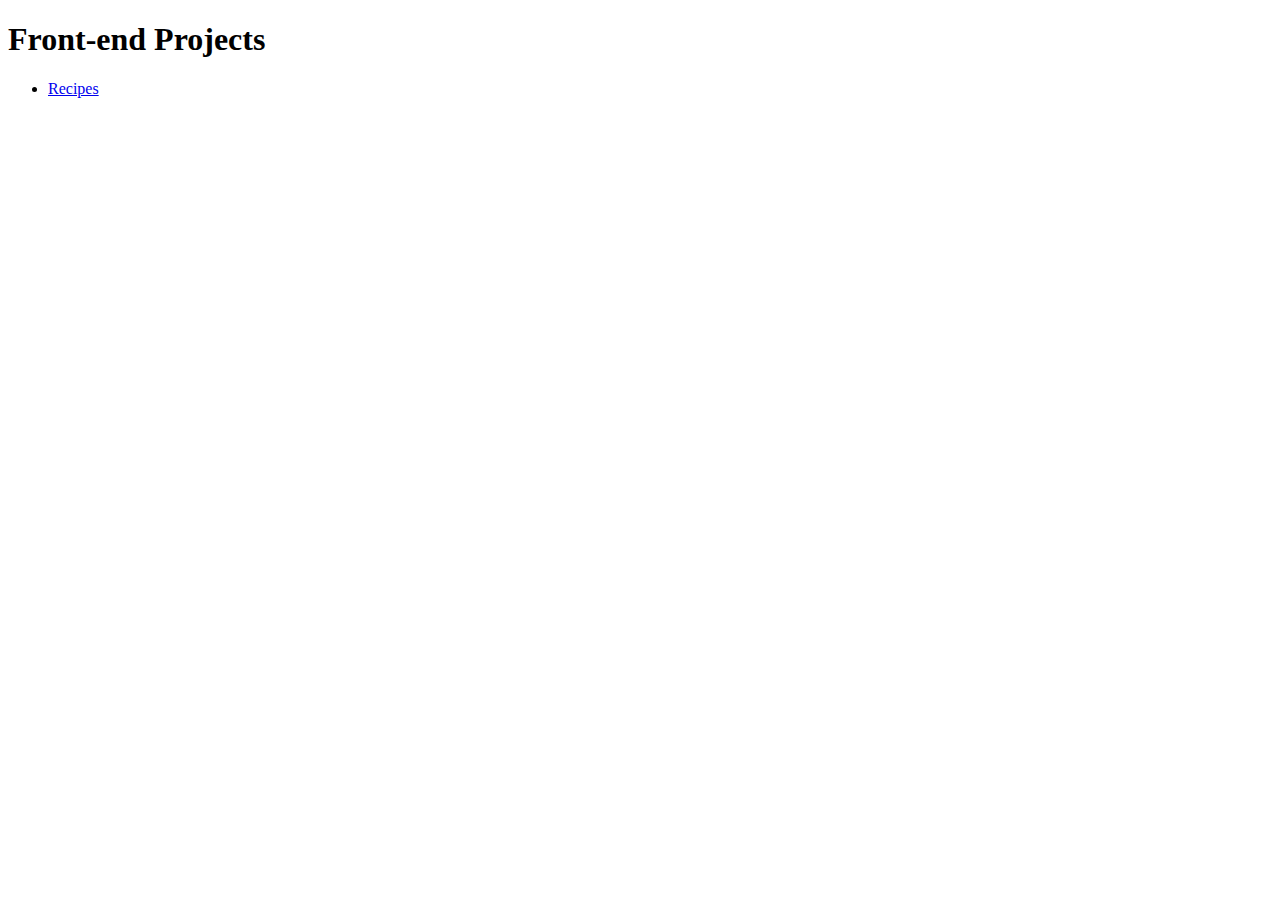
<file: index.html>
<!DOCTYPE html>
<html lang="en">
	<head>
		<meta charset="UTF-8" />
		<meta name="viewport" content="width=device-width, initial-scale=1.0" />
		<title>Projects</title>
	</head>
	<body>
		<h1>Front-end Projects</h1>
		<ul>
			<li>
				<a href="./odin-recipes/index.html">Recipes</a>
			</li>
		</ul>
	</body>
</html>
</file>
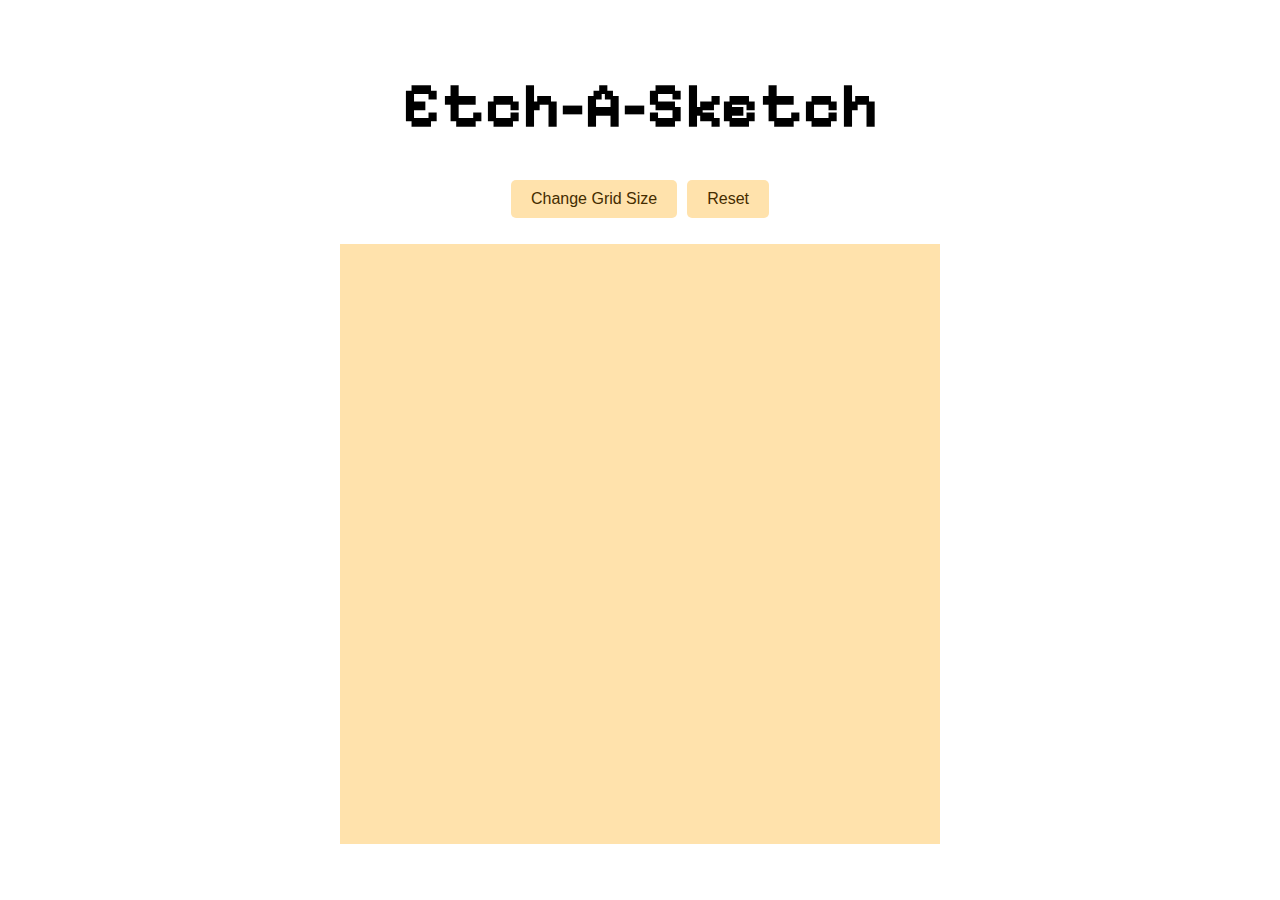
<file: etch-a-sketch/index.html>
<!DOCTYPE html>
<html lang="en">
	<head>
		<meta charset="UTF-8" />
		<meta name="viewport" content="width=device-width, initial-scale=1.0" />
		<link rel="stylesheet" href="style.css" />
		<script src="script.js" defer></script>
		<title>Etch-A-Sketch</title>
	</head>
	<body>
		<h1>Etch-A-Sketch</h1>
		<div class="size-input">
			<button type="button" id="get-size">Change Grid Size</button>
			<button type="button" id="reset-board">Reset</button>
		</div>
		<div class="container"></div>
	</body>
</html>
</file>
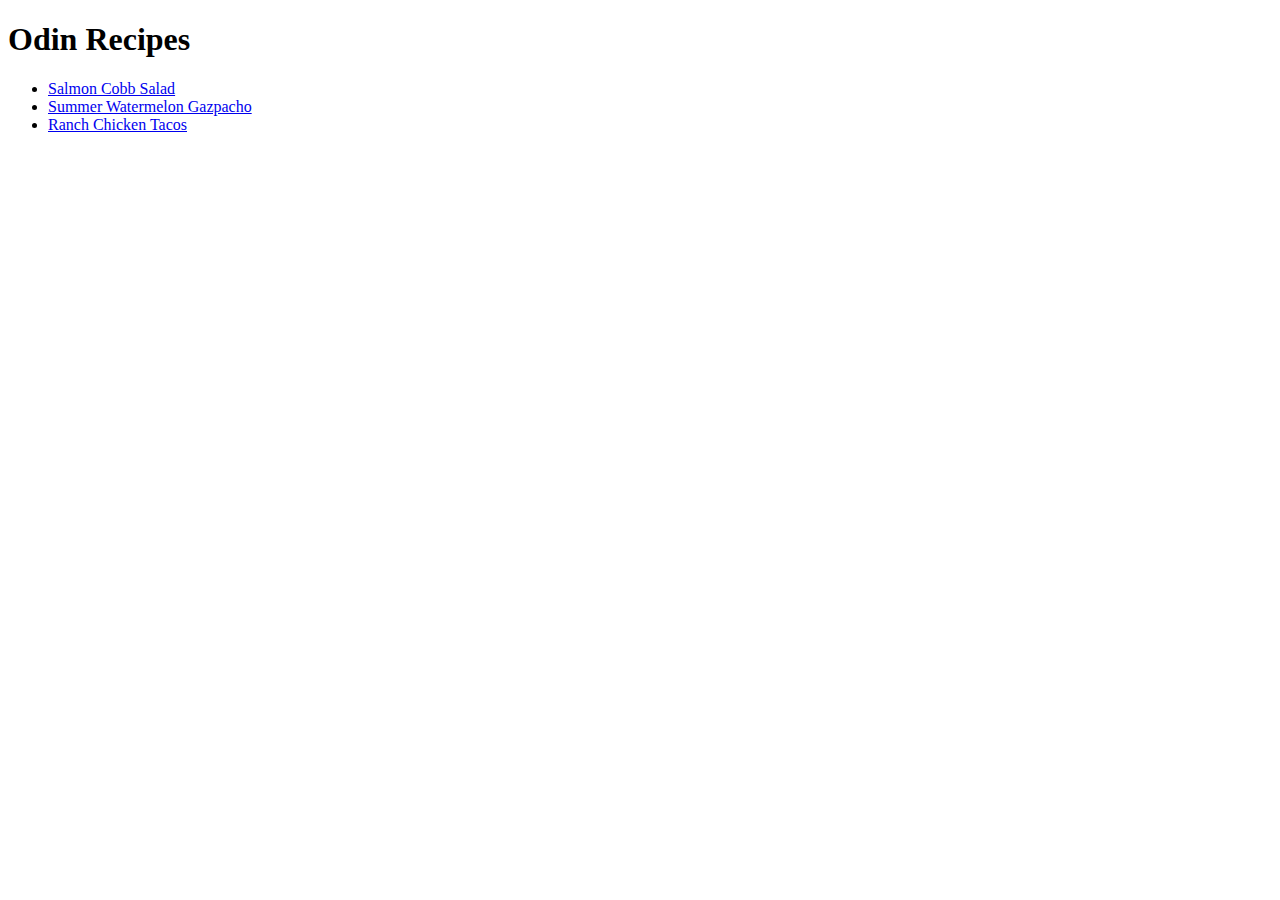
<file: odin-recipes/index.html>
<!DOCTYPE html>
<html lang="en">
	<head>
		<meta charset="UTF-8" />
		<meta name="viewport" content="width=device-width, initial-scale=1.0" />
		<title>Document</title>
	</head>
	<body>
		<h1>Odin Recipes</h1>
		<ul>
			<li>
				<a href="./recipes/salmon-cobb-salad.html">Salmon Cobb Salad</a>
			</li>
			<li>
				<a href="./recipes/summer-watermelon-gazpacho.html"
					>Summer Watermelon Gazpacho</a
				>
			</li>
			<li>
				<a href="./recipes/ranch-chicken-tacos.html"
					>Ranch Chicken Tacos</a
				>
			</li>
		</ul>
	</body>
</html>
</file>
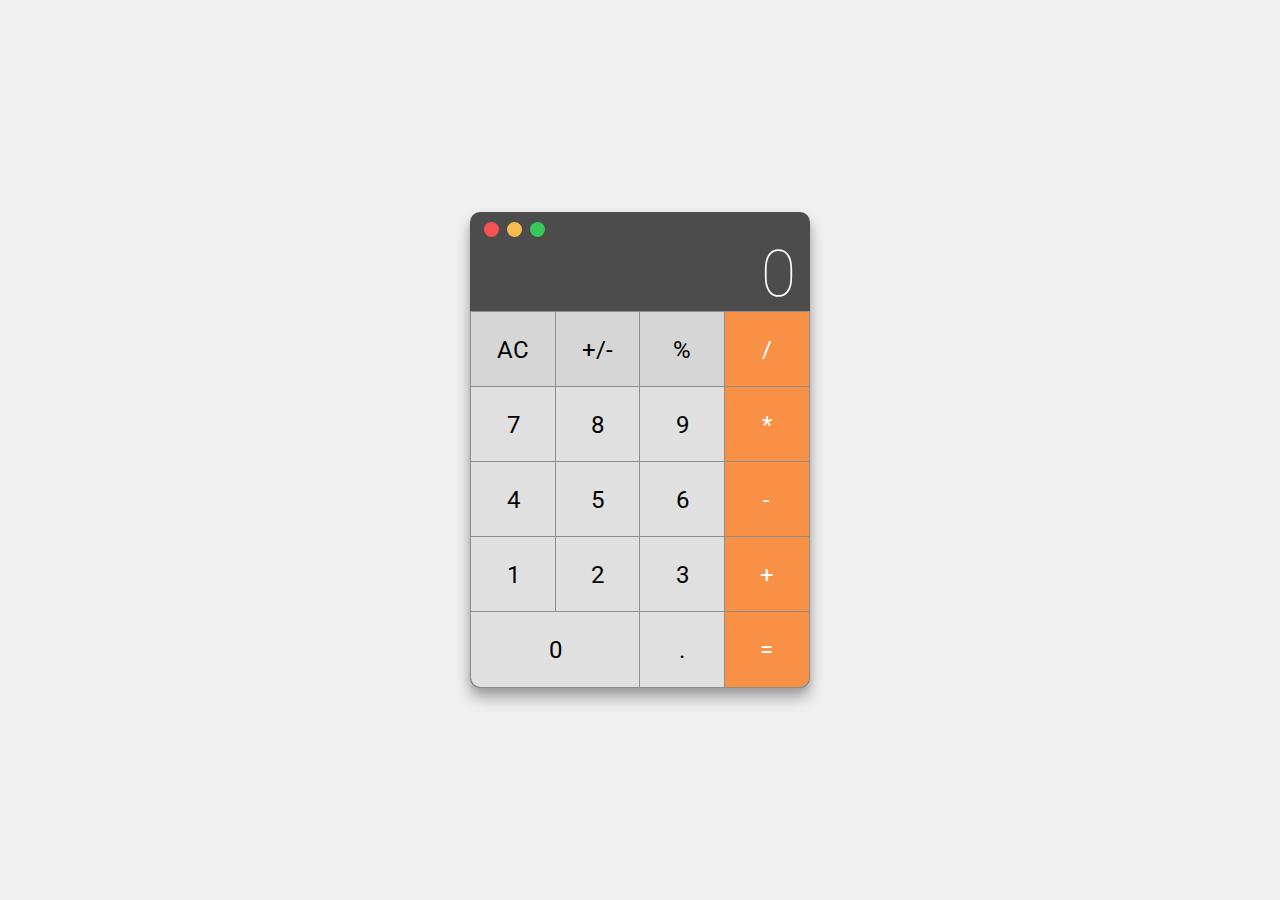
<file: calculator/calculator.html>
<!DOCTYPE html>
<html lang="en">
	<head>
		<meta charset="UTF-8" />
		<meta name="viewport" content="width=device-width, initial-scale=1.0" />
		<link rel="stylesheet" href="style.css" />
		<script src="script.js" defer></script>
		<title>Calculator</title>
	</head>
	<body>
		<div class="container">
			<div class="display-container">
				<div class="display" id="taskbar">
					<div class="circle" id="red"></div>
					<div class="circle" id="yellow"></div>
					<div class="circle" id="green"></div>
				</div>
				<div class="display" id="display">0</div>
			</div>
			<div class="button-container">
				<button class="button top-row" id="clearDisplay">AC</button>
				<button class="button top-row" id="toggleNegative">+/-</button>
				<button class="button operator top-row">%</button>
				<button class="button operator right-column">/</button>
				<button class="button operand">7</button>
				<button class="button operand">8</button>
				<button class="button operand">9</button>
				<button class="button operator right-column">*</button>
				<button class="button operand">4</button>
				<button class="button operand">5</button>
				<button class="button operand">6</button>
				<button class="button operator right-column">-</button>
				<button class="button operand">1</button>
				<button class="button operand">2</button>
				<button class="button operand">3</button>
				<button class="button operator right-column">+</button>
				<button class="button operand" id="zero">0</button>
				<button class="button">.</button>
				<button class="button right-column" id="equals">=</button>
			</div>
		</div>
	</body>
</html>
</file>
<file: etch-a-sketch/style.css>
@import url("https://fonts.googleapis.com/css2?family=Noto+Sans:ital,wght@0,100..900;1,100..900&family=Pixelify+Sans:wght@400..700&display=swap");

* {
	margin: 0;
	padding: 0;
	box-sizing: border-box;
}

body {
	font-family: "Pixelify Sans", sans-serif;
	display: flex;
	flex-direction: column;
	justify-content: center;
	align-items: center;
	min-height: 100vh;
}

button {
	border: none;
	outline: none;
	cursor: pointer;
	border-radius: 5px;
	background-color: rgb(255, 226, 172);
	color: rgb(68, 44, 0);
	padding: 10px 20px;
	font-size: 1rem;
	cursor: pointer;
	transition: all 0.3s;
}

button:hover {
	background-color: rgb(68, 44, 0);
	color: rgb(255, 226, 172);
}

h1 {
	font-size: 4rem;
	margin: 10px 0;
}

.size-input {
	display: flex;
	justify-content: center;
	align-items: center;
	height: 50px;
	font-size: 1.5rem;
	text-align: center;
	gap: 10px;
	margin: 20px 0;
}

#size {
	border: 1px solid rgb(112, 112, 112);
	font-size: 15px;
	padding: 2px 5px;
}

.container {
	width: 600px;
	height: 600px;
	background-color: rgb(255, 226, 172);
	display: flex;
	flex-wrap: wrap;
}
</file>
<file: calculator/style.css>
@import url("https://fonts.googleapis.com/css2?family=Noto+Sans:ital,wght@0,100..900;1,100..900&family=Pixelify+Sans:wght@400..700&family=Roboto:ital,wght@0,100;0,300;0,400;0,500;0,700;0,900;1,100;1,300;1,400;1,500;1,700;1,900&display=swap");

* {
	margin: 0;
	padding: 0;
	box-sizing: border-box;
	font-family: "Roboto", sans-serif;
	font-weight: 400;
	font-style: normal;
	border-collapse: collapse;
}

body {
	display: flex;
	justify-content: center;
	align-items: center;
	height: 100vh;
	background-color: #f0f0f0;
}

.container {
	/* border: 1px solid #626262; */
	border-radius: 10px;
	box-shadow: 0 10px 15px rgba(0, 0, 0, 0.3),
		/* Main shadow */ 0 4px 6px rgba(0, 0, 0, 0.1);
}

.display-container {
	display: flex;
	flex-direction: column;
	justify-content: center;
	align-items: center;
	background-color: #4c4c4c;
	color: #f9f9f9;
	border-radius: 10px 10px 0 0;
}

.display {
	width: 100%;
	display: flex;
	justify-content: flex-end;
	align-items: center;
	padding: 0 10px;
	font-size: 4rem;
}

#display {
	font-family: "Roboto", sans-serif;
	font-weight: 100;
	font-style: normal;
	padding-right: 14px;
}

#taskbar {
	height: fit-content;
	display: flex;
	justify-content: flex-start;
	align-items: center;
	padding: 10px 10px 0;
}

#red {
	background-color: #f75153;
}

#yellow {
	background-color: #f9bd4f;
}

#green {
	background-color: #35c958;
}

.circle {
	width: 15px;
	height: 15px;
	border-radius: 50%;
	margin: 0 4px;
}

.button-container {
	border-radius: 0 0 10px 10px;
	width: 340px;
	display: flex;
	flex-wrap: wrap;
	justify-content: center;
	align-items: center;
	border: 1px solid #626262;
	border-top-width: 0;
}

.button {
	width: 25%;
	height: 75px;
	outline: 1px solid #8e8e8e;
	background-color: #e0e0e0;
	border: 0;
	display: flex;
	justify-content: center;
	align-items: center;
	font-size: 1.5rem;
	cursor: pointer;
	transition: background-color 0.25s;
}

.button:hover {
	background-color: #d6d6d6;
	box-shadow: inset 0 0 10px rgba(0, 0, 0, 0.1);
}

.top-row {
	background-color: #d6d6d6;
}

.top-row:hover {
	background-color: #c6c6c6;
}

.right-column {
	background-color: #f89146;
	color: #ffffff;
}

.right-column:hover {
	background-color: #f37b0d;
}

#zero {
	flex: 1;
	border-bottom-left-radius: 10px;
}

/* select odd of corner-btn */
#equals {
	border-bottom-right-radius: 10px;
}
</file>
